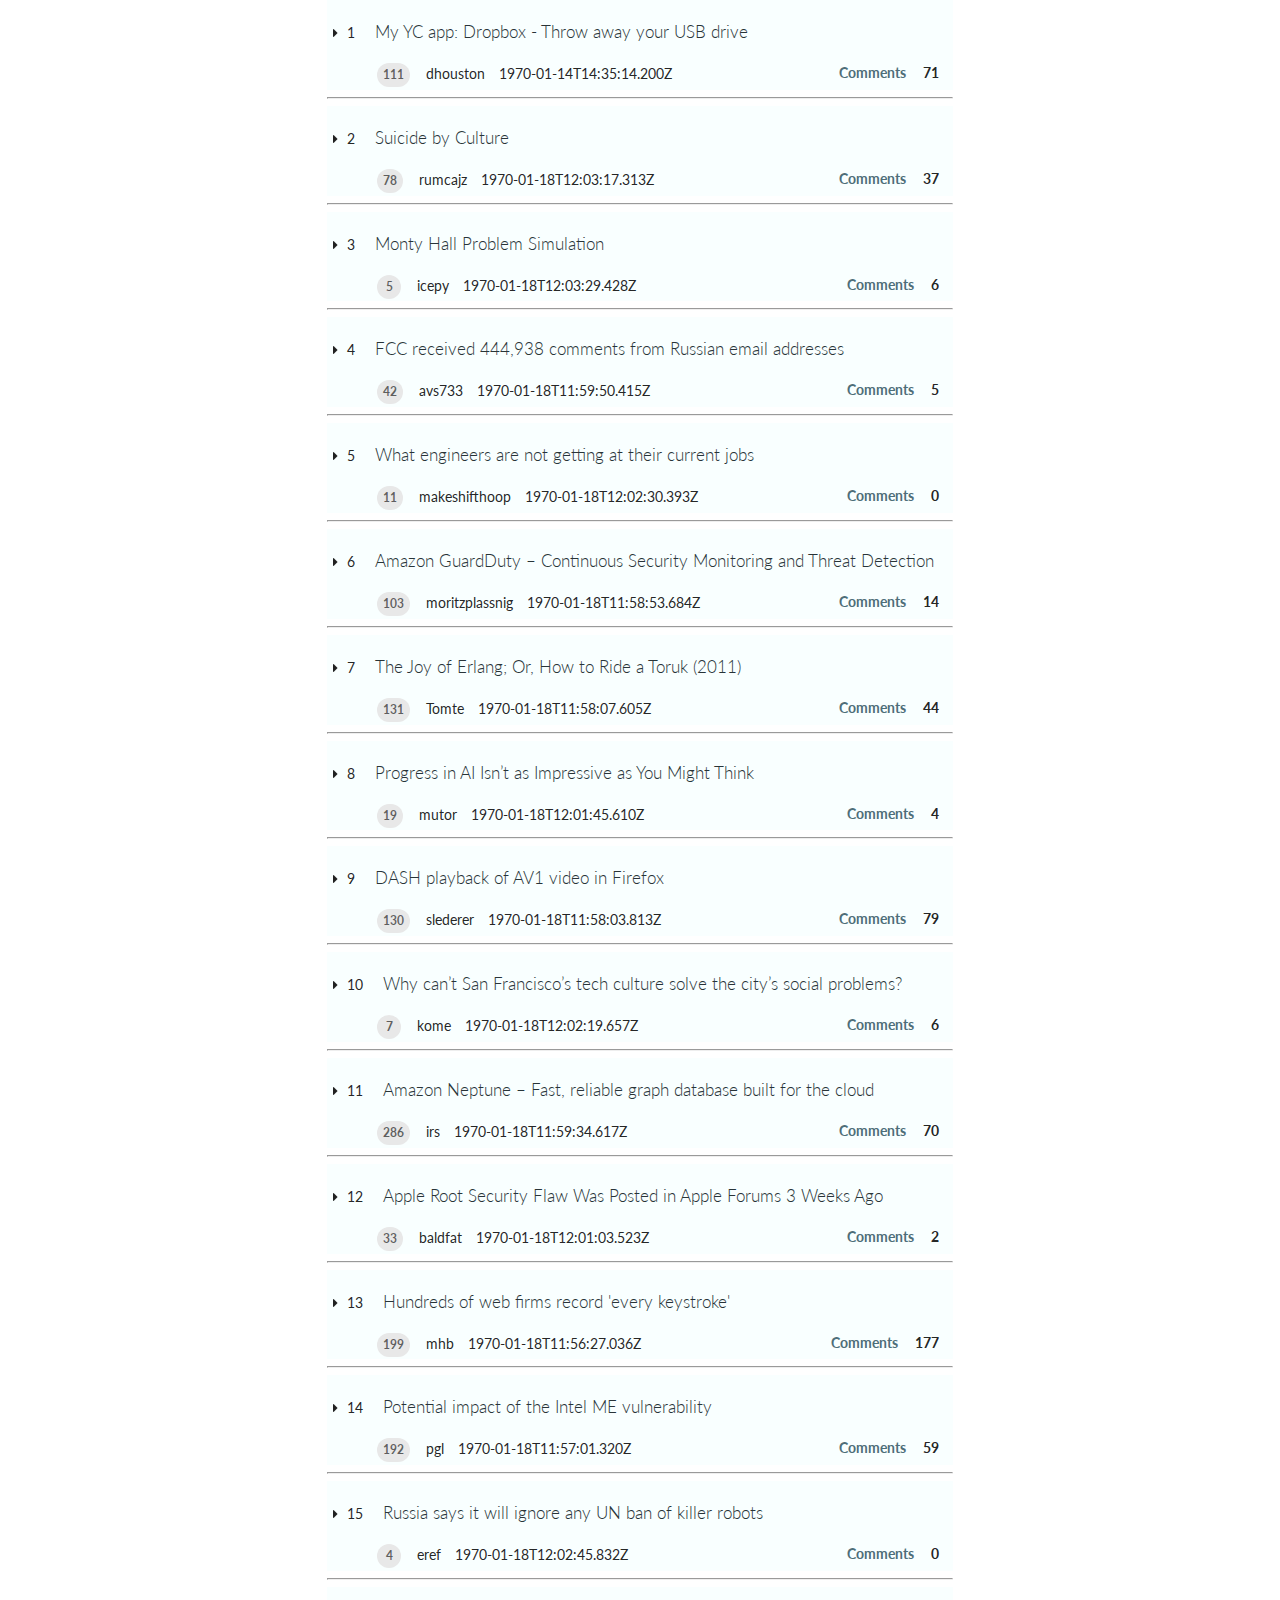
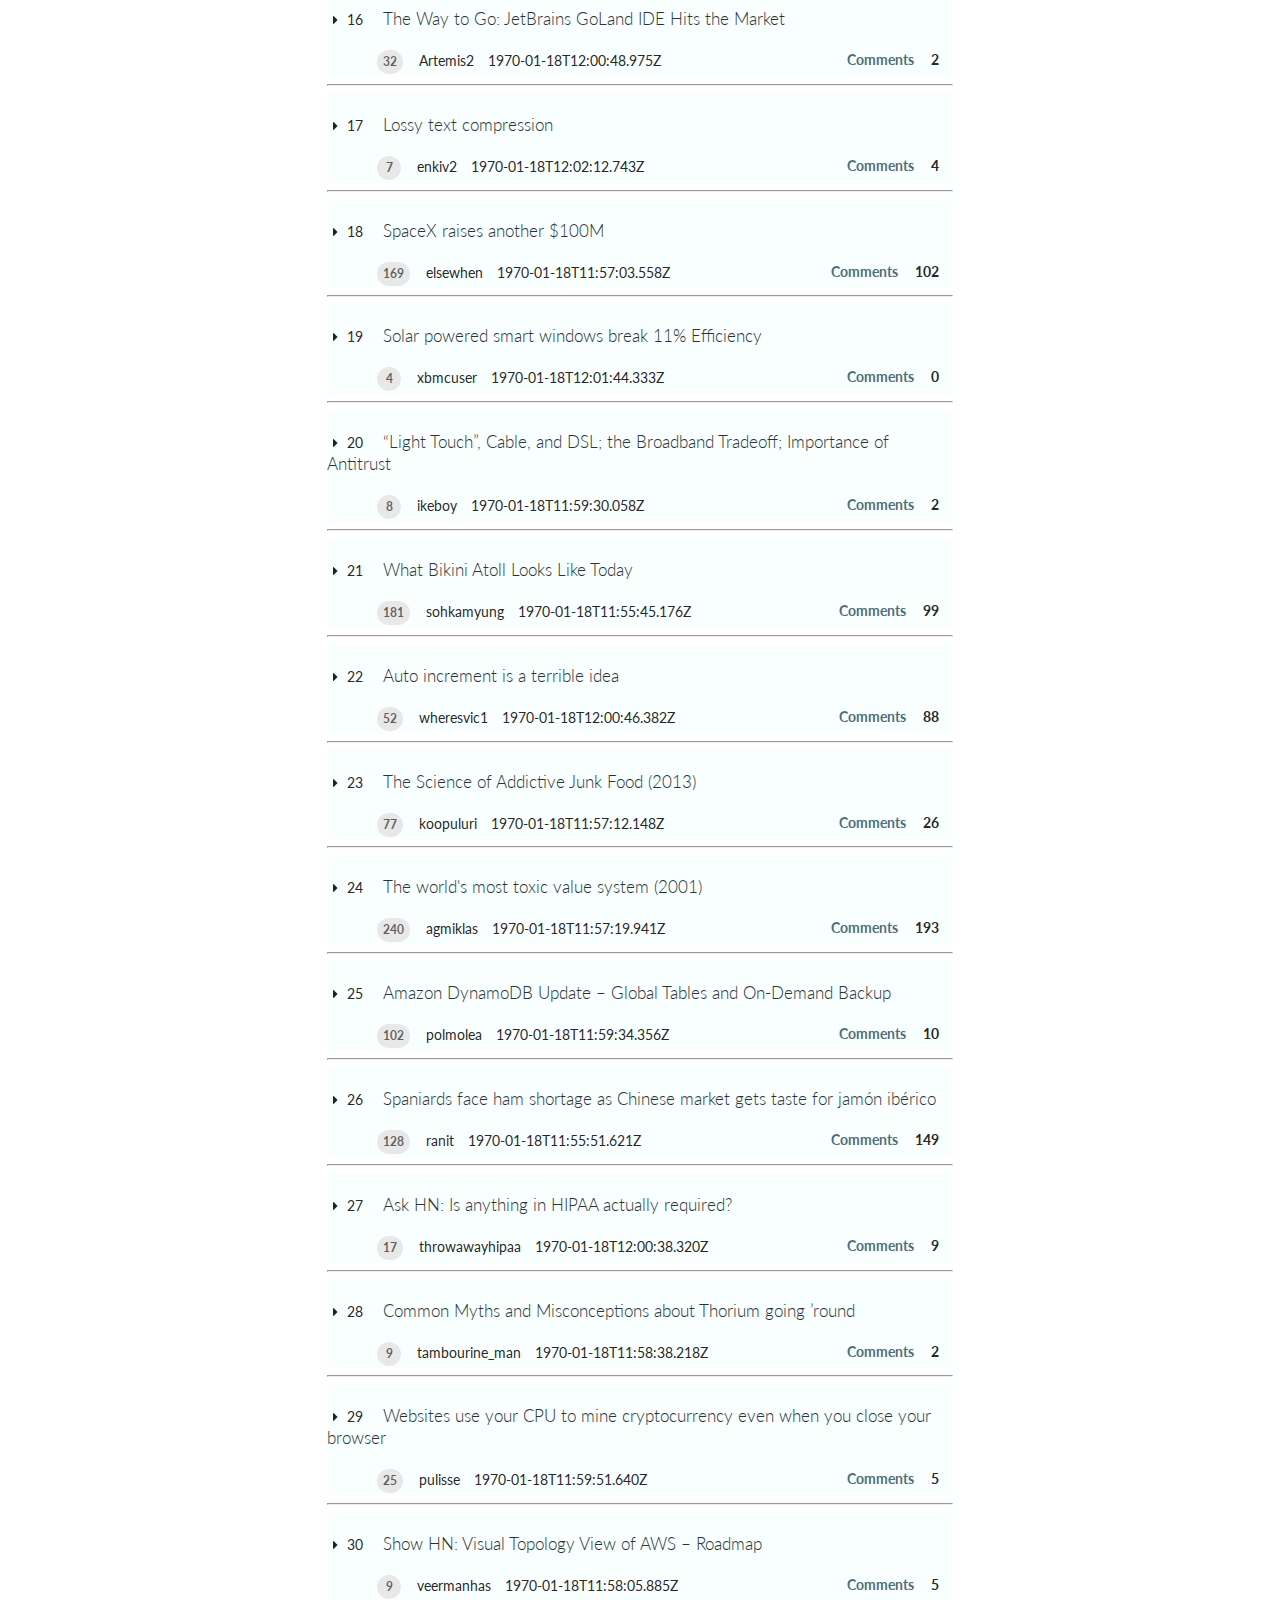
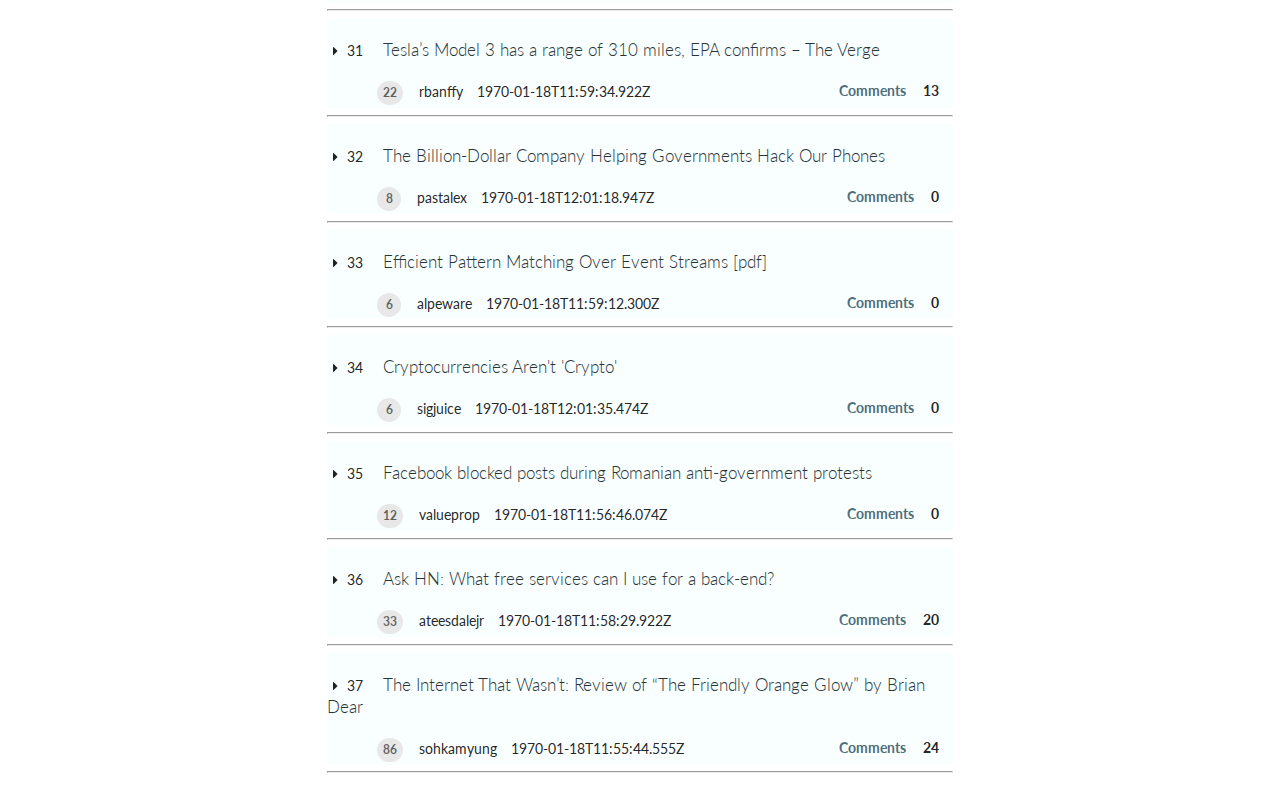
<file: templates/index.html>
<!DOCTYPE html>
<html>
<head>
    <link rel="stylesheet" href="/static/css/semantic.css">
    <link rel="stylesheet" href="/static/css/main.css">
</head>

<body>

<div class="ui two column centered grid">
    <div class="column" id="hackernews_content">


    </div>
</div>


<script src="/static/js/jquery-1.11.3.min.js"></script>
<script src="/static/js/semantic.js"></script>
<script id="sdata" src="/static/data/test.json"></script>
<script src="/static/js/main.js"></script>

<script>
  loaddata(data);
</script>

</body>
</html>
</file>
<file: static/css/main.css>
a.ui.header:link {
    color: #283438;
}

/* visited link */
a.ui.header:visited {
    color: #759ba9;
}

/* mouse over link */
/*a.ui.teal.header:hover {*/
 /* color: blue !important
}*/

/* selected link */
a.ui.header:active {
    color: yellow;

} 

.ui.circular.label{
    margin-left: 50px;
}

.ui.header.content{
    margin-left: 20px;
    margin-bottom: 1rem;
    display:inline;
    font-size: 1.2rem;
    font-weight: 300;

}
.ui.header.content:hover{
	text-decoration: underline;
	}

.ui.link a.item:hover{
	text-decoration: underline;

}

.ui.link a.item{
	color:#4E6E79;
	margin-right: 1rem;
}
#mainfile{
	margin-bottom: 0.3rem;
	margin-top: 0;
	padding-top: 1.5rem;
    padding-bottom: 0.2rem;
    background-color: #F9FFFF;
;
}
.ui.link{
	float:right;
}
#comm{
	margin-right:1rem;
}
.ui.tiny{
	padding-left: 1rem;
}

#dj{
	margin-left: 1rem;
}
</file>
